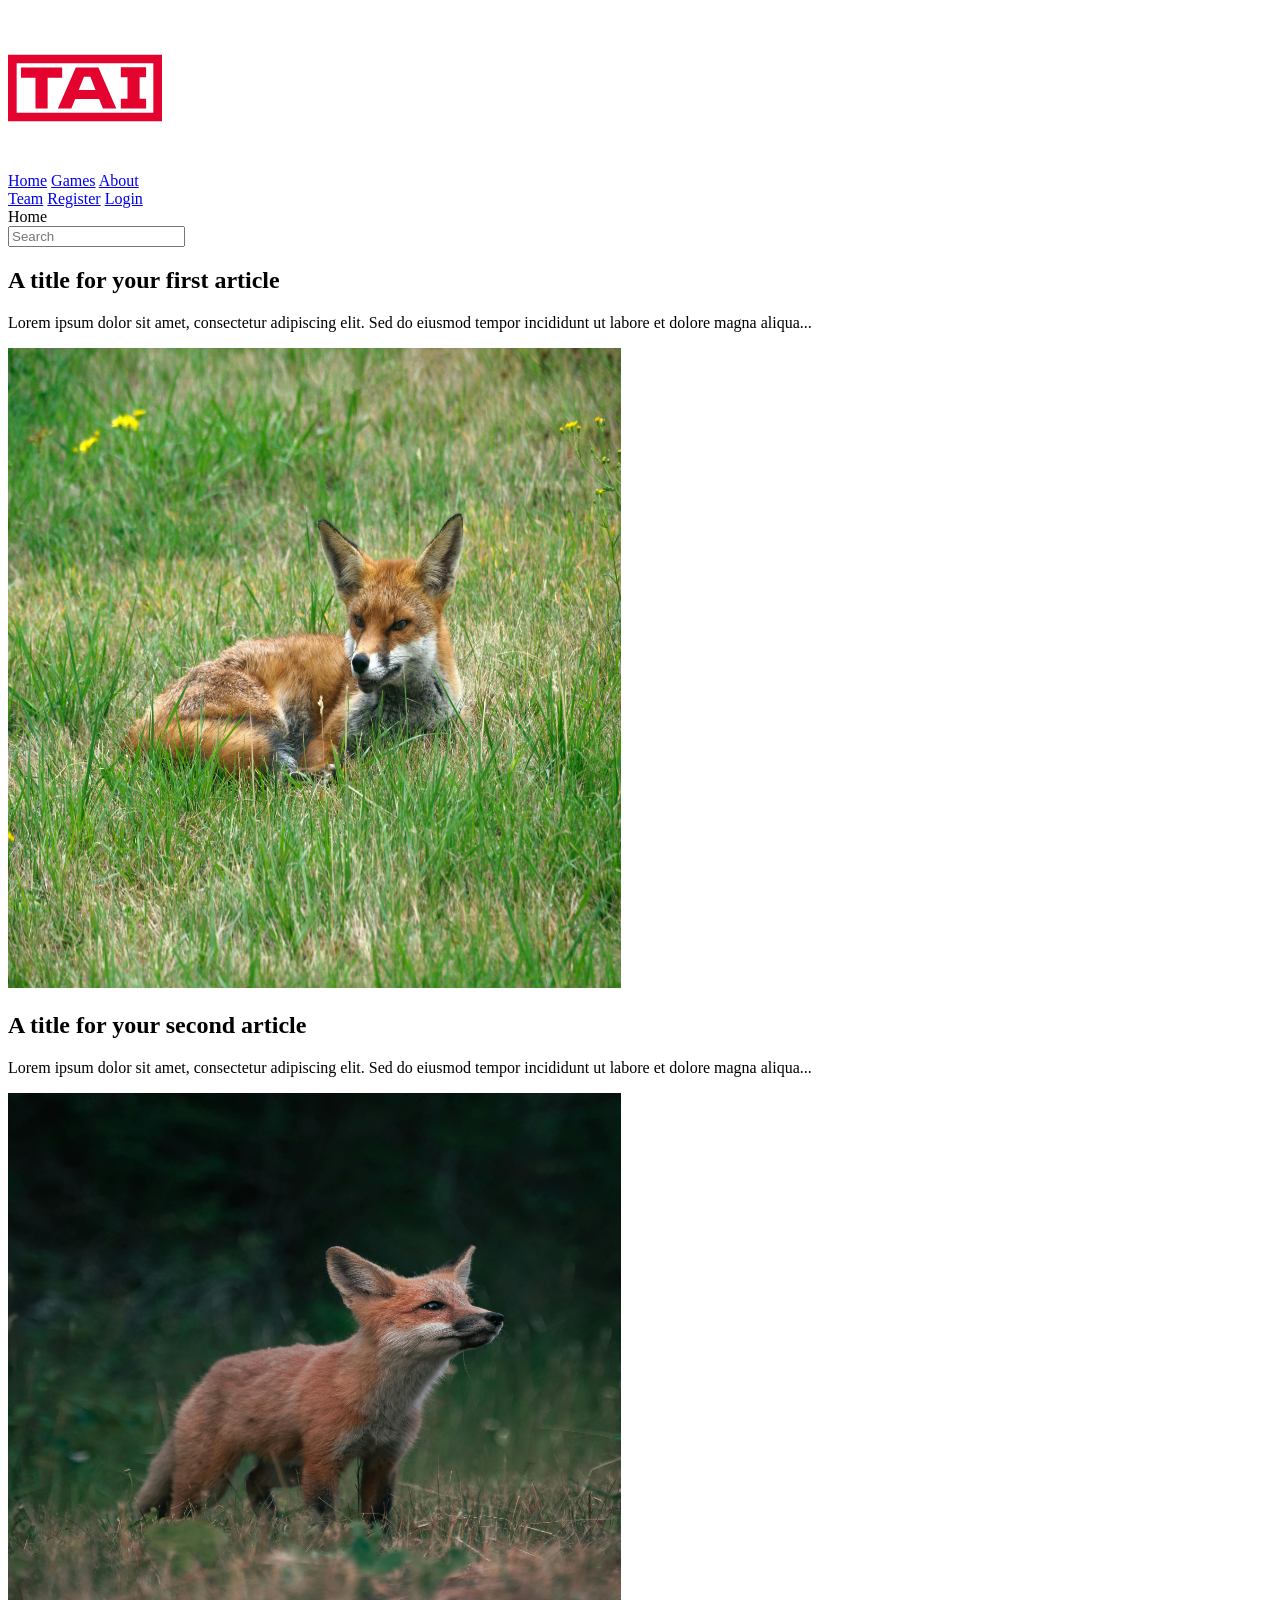
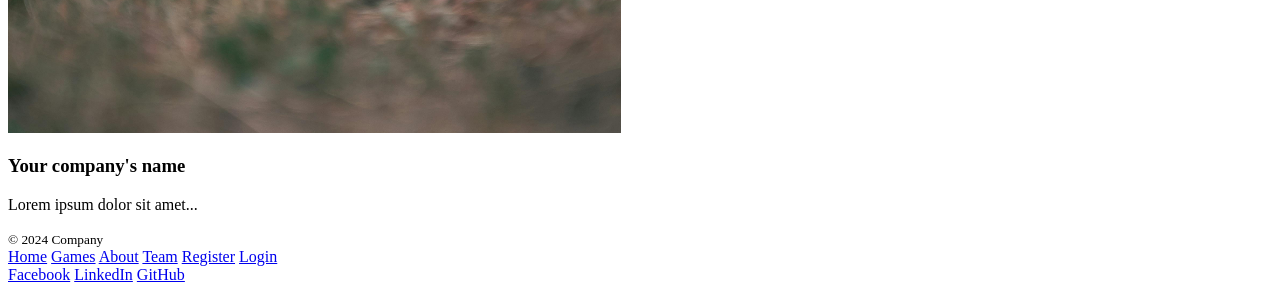
<file: index.html>
<!DOCTYPE html>
<html lang="fi">
<head>
<meta charset="UTF-8">
<title>Home</title>


</head>

<body>

<!-- HEADER -->
<div class="box container header">
    <img src="TAI_punainen_165px.svg" width="154" height="160" alt="Logo">


    <div class="nav">
        <a href="index.html">Home</a>
        <a href="games.html">Games</a>
        <a href="about.html">About</a>
    </div>

    <div class="nav">
        <a href="team.html">Team</a>
        <a href="#">Register</a>
        <a href="#">Login</a>
    </div>
</div>

<!-- SEARCH -->
<div class="box container search-bar">
    <div>Home</div>
    <input class="search-input" type="text" placeholder="Search">
</div>

<!-- ARTICLE 1 -->
<div class="box article">
    <div class="text">
        <h2>A title for your first article</h2>
        <p>
        Lorem ipsum dolor sit amet, consectetur adipiscing elit. Sed do eiusmod tempor incididunt ut labore et dolore magna aliqua...
        </p>
    </div>
    <img src="pexels-brettjordan-13533977.jpg" width="613" height="640" alt="Kettu2">
</div>

<!-- ARTICLE 2 -->
<div class="box article reverse">
    <div class="text">
        <h2>A title for your second article</h2>
        <p>
        Lorem ipsum dolor sit amet, consectetur adipiscing elit. Sed do eiusmod tempor incididunt ut labore et dolore magna aliqua...
        </p>
    </div>
    <img src="Kettu.jpg
" width="613" height="640" alt="Kettu">
</div>

<!-- FOOTER -->
<div class="box footer">
    <div class="footer-column">
        <h3>Your company's name</h3>
        <p>Lorem ipsum dolor sit amet...</p>
        <small>© 2024 Company</small>
    </div>

    <div class="footer-column">
        <a href="index.html">Home</a>
        <a href="games.html">Games</a>
        <a href="about.html">About</a>
        <a href="team.html">Team</a>
        <a href="#">Register</a>
        <a href="#">Login</a>
    </div>

    <div class="footer-column">
        <a href="https://www.facebook.com/profile.php?id=61576678653214">Facebook</a>
        <a href="#">LinkedIn</a>
        <a href="https://github.com/Eemel1/vvvtehtavat">GitHub</a>
</div>

</body>
</html>
</file>
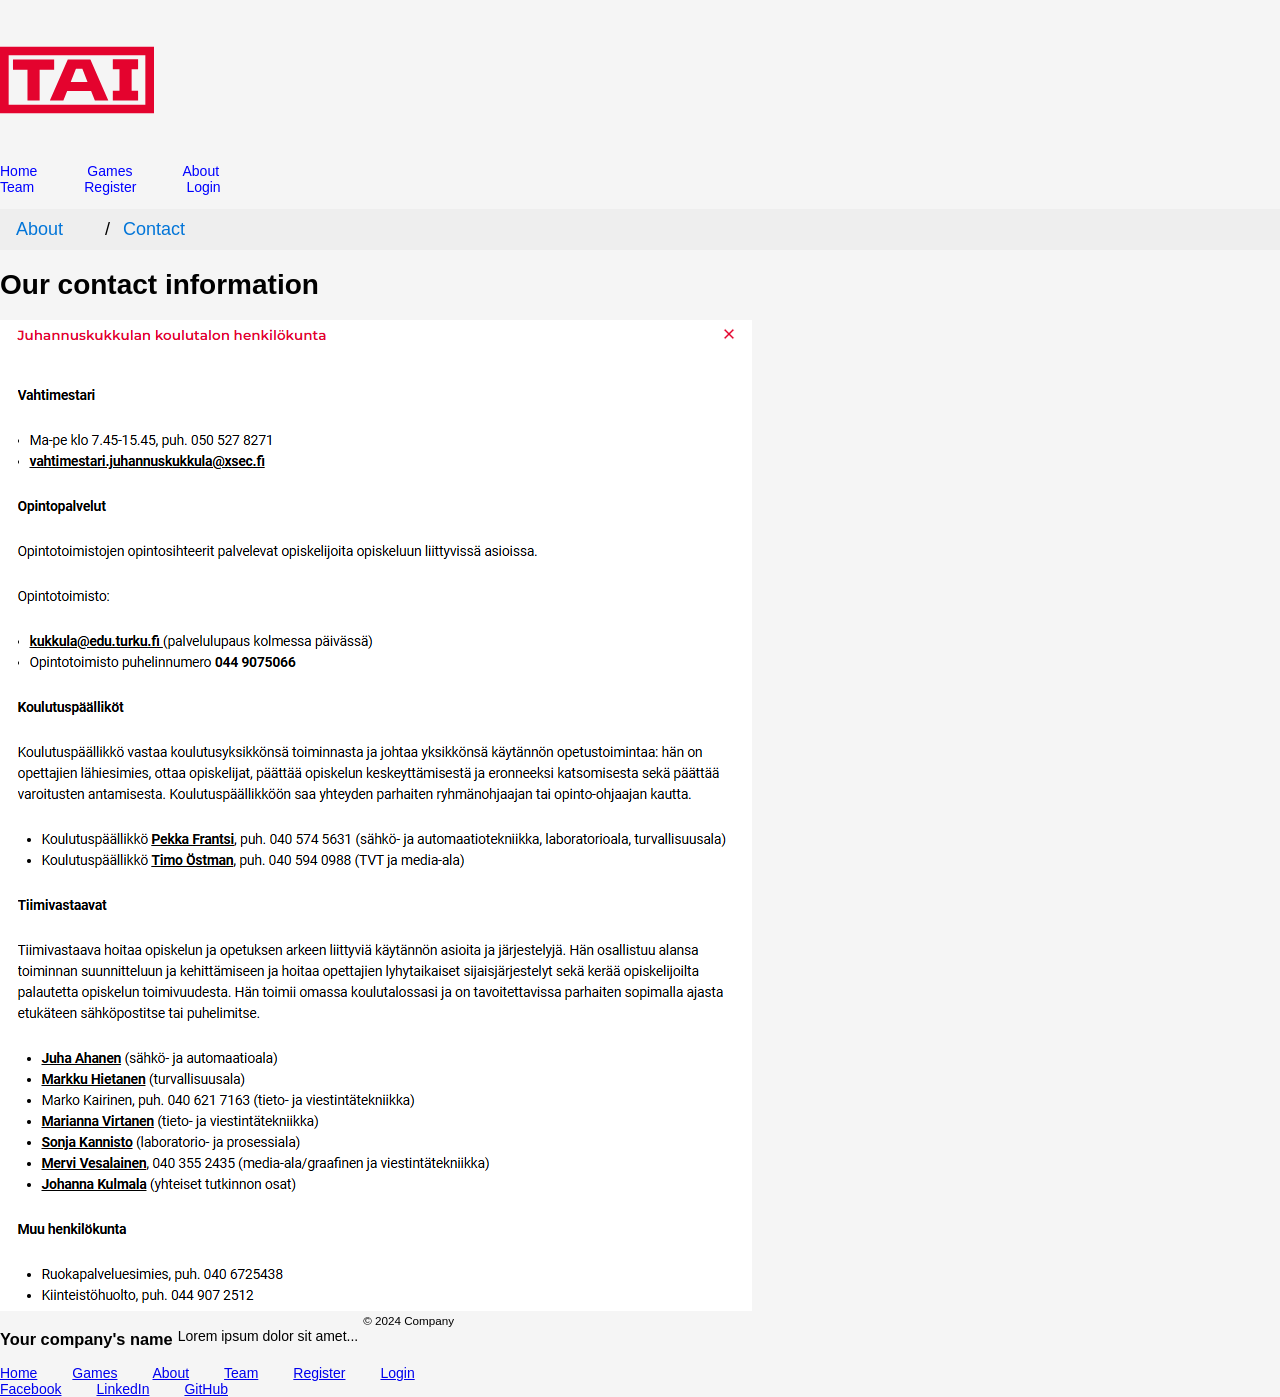
<file: contact.html>
<!DOCTYPE html>
<html lang="fi">
<head>
    <title>Contact</title>
    <link rel="stylesheet" href="tyyli.css">
</head>
<body>
<img src="TAI_punainen_165px.svg" width="154" height="160" alt="Logo">
    

        <div class="nav">
            <a href="index.html">Home</a>
           <a href="games.html">Games</a>
            <a href="about.html">About</a>
        </div>

        <div class="nav">
            <a href="team.html">Team</a>
            <a href="#">Register</a>
            <a href="#">Login</a>
        </div>
<ul class="breadcrumb">
        <li><a href="about.html">About</a></li>
        <li><a href="contact.html">Contact</a></li>
    </ul>
<h1>Our contact information</h1>
<img src="Yhteystiedot.png" alt="Yhteystiedot" />

    <div class="footer-column">
        <h3>Your company's name</h3>
        <p>Lorem ipsum dolor sit amet...</p>
        <small>© 2024 Company</small>
    </div>

    <div class="footer-column">
        <a href="index.html">Home</a>
        <a href="games.html">Games</a>
        <a href="about.html">About</a>
        <a href="team.html">Team</a>
        <a href="#">Register</a>
        <a href="#">Login</a>
    </div>

    <div class="footer-column">
        <a href="https://www.facebook.com/profile.php?id=61576678653214">Facebook</a>
        <a href="#">LinkedIn</a>
        <a href="https://github.com/Eemel1/vvvtehtavat">GitHub</a>
    </div>
</div>
</body>
</html>
</file>
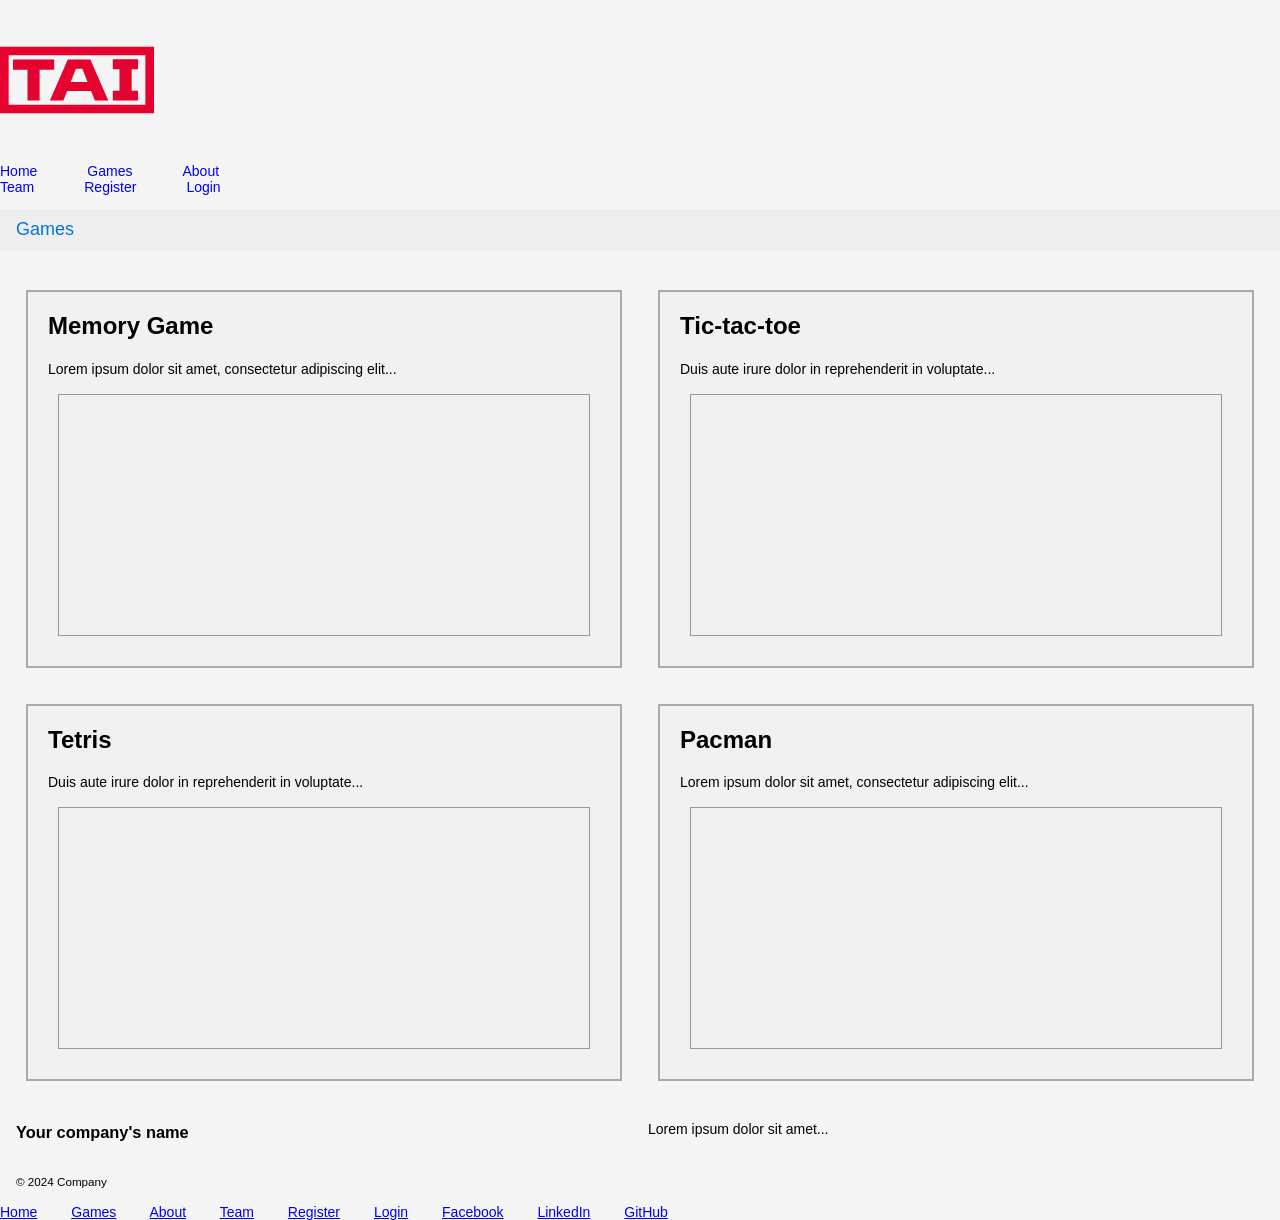
<file: games.html>
<!DOCTYPE html>
<html lang="fi">
<head>
    <title>Games</title>
    <link rel="stylesheet" href="tyyli.css">
</head>
<body>
<img src="TAI_punainen_165px.svg" width="154" height="160" alt="Logo">
<div class="nav">
            <a href="index.html">Home</a>
           <a href="games.html">Games</a>
            <a href="about.html">About</a>
        </div>

        <div class="nav">
            <a href="team.html">Team</a>
            <a href="#">Register</a>
            <a href="#">Login</a>
        </div>
 <ul class="breadcrumb">
        <li><a href="games.html">Games</a></li>
    </ul>
<div class="container">

    <div class="card">
        <h2>Memory Game</h2>
        <p>Lorem ipsum dolor sit amet, consectetur adipiscing elit...</p>
        <div class="image-placeholder"></div>
    </div>

    <div class="card">
        <h2>Tic-tac-toe</h2>
        <p>Duis aute irure dolor in reprehenderit in voluptate...</p>
        <div class="image-placeholder"></div>
    </div>

    <div class="card">
        <h2>Tetris</h2>
        <p>Duis aute irure dolor in reprehenderit in voluptate...</p>
        <div class="image-placeholder"></div>
    </div>

    <div class="card">
        <h2>Pacman</h2>
        <p>Lorem ipsum dolor sit amet, consectetur adipiscing elit...</p>
        <div class="image-placeholder"></div>
</div>
        <h3>Your company's name</h3>
        <p>Lorem ipsum dolor sit amet...</p>
        <small>© 2024 Company</small>
    </div>
        <a href="index.html">Home</a>
        <a href="games.html">Games</a>
        <a href="about.html">About</a>
        <a href="team.html">Team</a>
        <a href="#">Register</a>
        <a href="#">Login</a>
    </div>
        <a href="https://www.facebook.com/profile.php?id=61576678653214">Facebook</a>
        <a href="#">LinkedIn</a>
        <a href="https://github.com/Eemel1/vvvtehtavat">GitHub</a>
    </div>
</body>
</html>
</file>
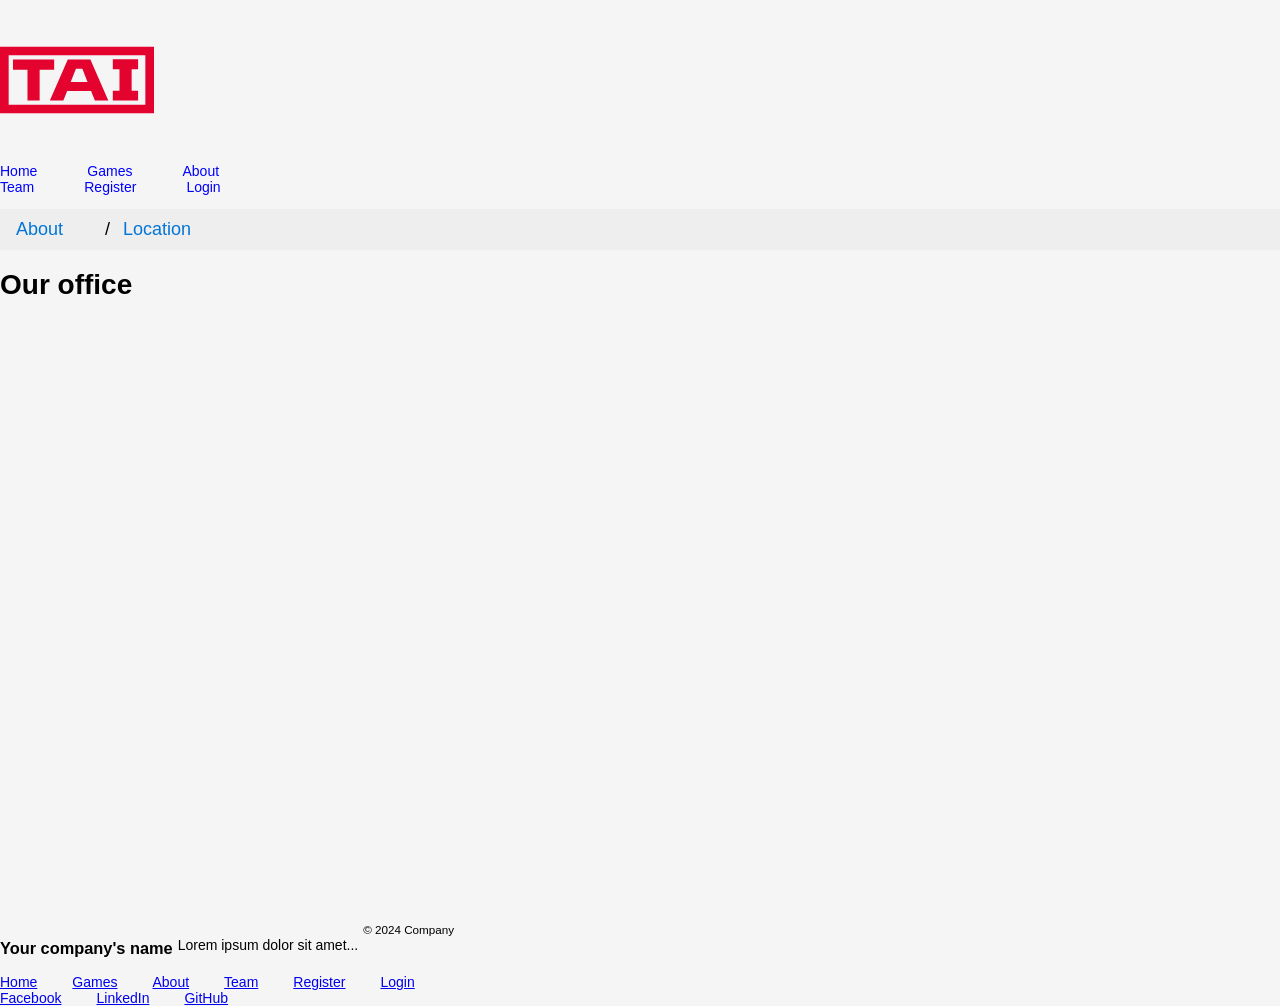
<file: location.html>
<!DOCTYPE html>
<html lang="fi">
<head>
    <title>Location</title>
    <link rel="stylesheet" href="tyyli.css">
    <img src="TAI_punainen_165px.svg" width="154" height="160" alt="Logo">
    

        <div class="nav">
            <a href="index.html">Home</a>
           <a href="games.html">Games</a>
            <a href="about.html">About</a>
        </div>

        <div class="nav">
            <a href="team.html">Team</a>
            <a href="#">Register</a>
            <a href="#">Login</a>
        </div>

<ul class="breadcrumb">
        <li><a href="about.html">About</a></li>
        <li><a href="location.html">Location</a></li>
        <div="box container search-bar></div>
    </ul>

</head>
<body>
    <h1>Our office</h1>
    <iframe src="https://www.google.com/maps/embed?pb=!1m18!1m12!1m3!1d1856.822808137099!2d22.25307841897793!3d60.457840262726506!2m3!1f0!2f0!3f0!3m2!1i1024!2i768!4f13.1!3m3!1m2!1s0x468c7658540c066f%3A0x963a196363e9ec5!2sTurun%20ammatti-instituutti%2C%20Juhannuskukkulan%20koulutalo!5e0!3m2!1sfi!2sfi!4v1776248436984!5m2!1sfi!2sfi" width="800" height="600" style="border:0;" allowfullscreen="" loading="lazy" referrerpolicy="no-referrer-when-downgrade"></iframe>

    <div class="footer-column">
        <h3>Your company's name</h3>
        <p>Lorem ipsum dolor sit amet...</p>
        <small>© 2024 Company</small>
    </div>

    <div class="footer-column">
        <a href="index.html">Home</a>
        <a href="games.html">Games</a>
        <a href="about.html">About</a>
        <a href="team.html">Team</a>
        <a href="#">Register</a>
        <a href="#">Login</a>
    </div>

    <div class="footer-column">
        <a href="https://www.facebook.com/profile.php?id=61576678653214">Facebook</a>
        <a href="#">LinkedIn</a>
        <a href="https://github.com/Eemel1/vvvtehtavat">GitHub</a>
    </div>
</div>
</body>
</html>
</file>
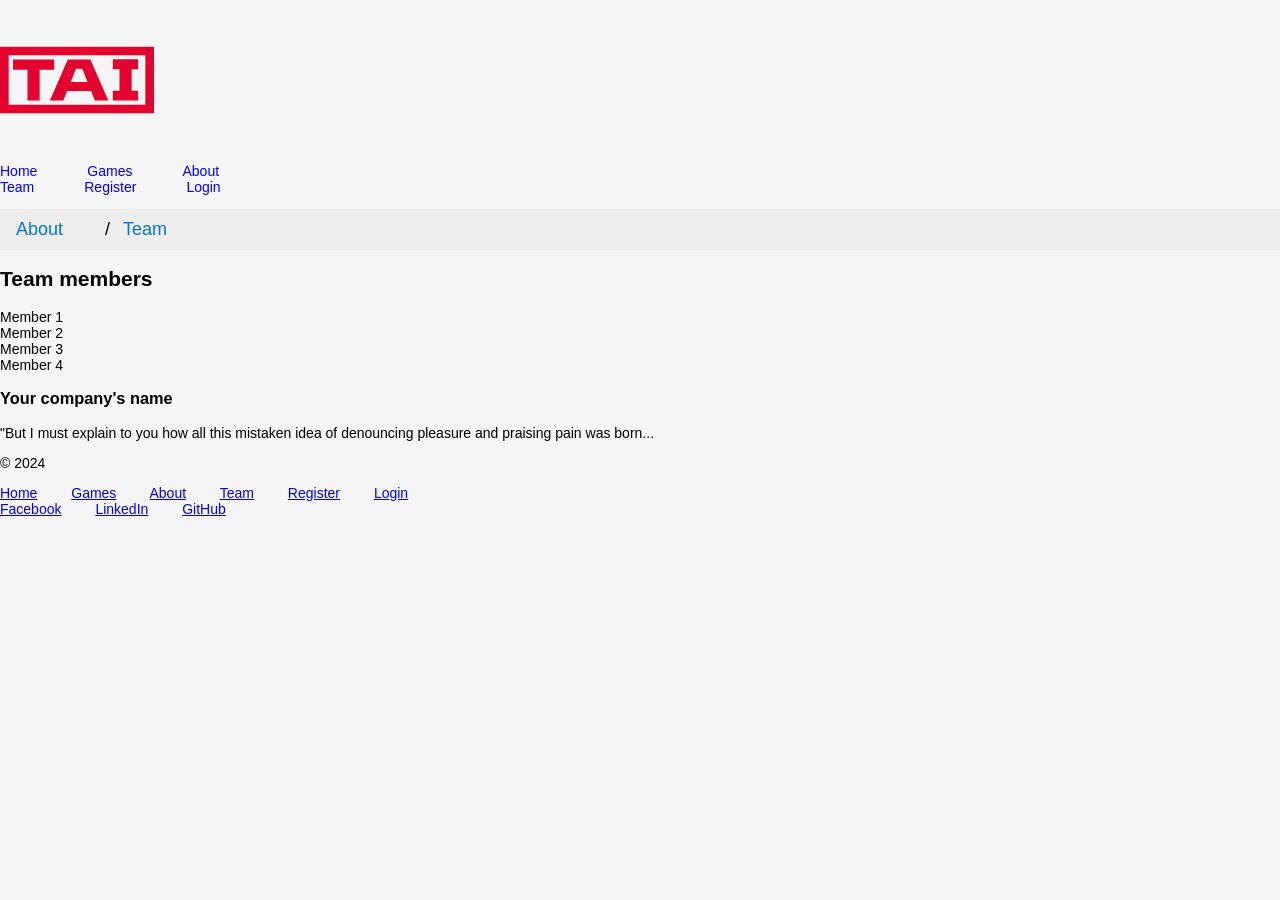
<file: team.html>
<!DOCTYPE html>
<html lang="fi">
<head>
    <title>Team</title>
    <link rel="stylesheet" href="tyyli.css">
</head>
<body>

     <img src="TAI_punainen_165px.svg" width="154" height="160" alt="Logo">
    

        <div class="nav">
            <a href="index.html">Home</a>
           <a href="games.html">Games</a>
            <a href="about.html">About</a>
        </div>

        <div class="nav">
            <a href="team.html">Team</a>
            <a href="#">Register</a>
            <a href="#">Login</a>
        </div>

    </div>

    <ul class="breadcrumb">
        <li><a href="about.html">About</a></li>
        <li><a href="team.html">Team</a></li>
        <divc="box container search-bar></divc>
    </ul>
    <section class="team members">
        <h2>Team members</h2>
        <div class="logos">
          <div>Member 1</div>
          <div>Member 2</div>
          <div>Member 3</div>
          <div>Member 4</div>
        </div>
      </section>

    <footer>
        <div>
            <h3>Your company's name</h3>
            <p>
                "But I must explain to you how all this mistaken idea of denouncing pleasure and praising pain was born...
            </p>
            <p>© 2024</p>
        </div>

        <div>
            <a href="index.html">Home</a>
            <a href="games.html">Games</a>
            <a href="about.html">About</a>
            <a href="team.html">Team</a>
            <a href="#">Register</a>
            <a href="#">Login</a>
        </div>

        <div>
            <a href="https://www.facebook.com/profile.php?id=61576678653214">Facebook</a>
            <a href="#">LinkedIn</a>
            <a href="https://github.com/Eemel1/vvvtehtavat">GitHub</a>
        </div>
    </footer>

</body>
</html>
</file>
<file: tyyli.css>
html {
	font-family: "Roboto", sans-serif;
	font-optical-sizing: auto;
	font-weight: 400;
	font-style: normal;
	font-size: 14px;
}
a {
	margin-right: 30px;
}
.flex-container {
	display: flex;
	flex-direction: row;
	justify-content: space-between;
	align-items: center; /* vaakasuuntainen keskitys */
	background-color: lightblue;
	flex-wrap: wrap;
	padding: 5px;	
}
.flex-item {
	padding: 10px;
	flex: 1;
	background-color: lightgrey;
	border: 1px solid #C0C0C0;	
}
.right {
	text-align: right;
}
.yksi {
	flex-grow: 1;		
}
.kaksi {
	flex-grow: 2
}
.kolme {
	flex-grow: 3
}
.nelja {
	flex-grow: 4
}
#haku {
	padding: 5px 2px 5px 2px;
	width: 100%; /* pitää olla tai box-sizing ei toimi */
	box-sizing: border-box;	/* laatikon padding ei vaikuta leveyteen */	
}
.container {
    display: flex;
}
body {
    font-family: Arial, sans-serif;
    margin: 0;
    background: #f2f2f2;
}

/* YLEISET */
.container {
    display: flex;
}

.box {
    border: 2px solid #999;
    background: #e9e9e9;
    padding: 15px;
    margin: 10px;
}

/* HEADER */
.header {
    justify-content: space-between;
    align-items: center;
}

.logo {
    font-size: 24px;
    font-weight: bold;
}

.nav {
    display: flex;
    gap: 20px;
}

.nav a {
    text-decoration: none;
    color: blue;
}

/* SEARCH BAR */
.search-bar {
    justify-content: space-between;
    align-items: center;
}

.search-input {
    padding: 5px;
}

/* ARTIKKELIT */
.article {
    display: flex;
    gap: 20px;
}

.article.reverse {
    flex-direction: row-reverse;
}

.text {
    flex: 2;
}

.image {
    flex: 1;
    background: #ccc;
    height: 150px;
    display: flex;
    justify-content: center;
    align-items: center;
}

/* FOOTER */
.footer {
    display: flex;
    justify-content: space-between;
}

.footer-column {
    display: flex;
    flex-direction: row;
    gap: 5px;
}

.footer a {
    color: blue;
    text-decoration: none;
}

ul.breadcrumb {
  padding: 10px 16px;
  list-style: none;
  background-color: #eee;
}

/* Display list items side by side */
ul.breadcrumb li {
  display: inline;
  font-size: 18px;
}

/* Add a slash symbol (/) before/behind each list item */
ul.breadcrumb li+li:before {
  padding: 8px;
  color: black;
  content: "/\00a0";
}

/* Add a color to all links inside the list */
ul.breadcrumb li a {
  color: #0275d8;
  text-decoration: none;
}

/* Add a color on mouse-over */
ul.breadcrumb li a:hover {
  color: #01447e;
  text-decoration: underline;
}

ul.breadcrumb {
  padding: 10px 16px;
  list-style: none;
  background-color: #eee;
}

/* Display list items side by side */
ul.breadcrumb li {
  display: inline;
  font-size: 18px;
}

/* Add a slash symbol (/) before/behind each list item */
ul.breadcrumb li+li:before {
  padding: 8px;
  color: black;
  content: "/\00a0";
}

/* Add a color to all links inside the list */
ul.breadcrumb li a {
  color: #0275d8;
  text-decoration: none;
}

/* Add a color on mouse-over */
ul.breadcrumb li a:hover {
  color: #01447e;
  text-decoration: underline;
}
.container {
  display: flex;
  flex-direction: column

}

.container div {
  background-color: #f1f1f1;
  margin: 10px;
  padding: 20px;
  font-size: 30px;
}

@media screen and (max-width: 600px) {
  .flex-container {
    flex-direction: column;
  }
  .linkit {
    display: none;
  }
}

@media screen and (min-width: 601px) {

  .flex-container {
    flex-direction: row;
  }
}

@media (min-width: 600px) {
  .header {grid-area: 1 / span 6;}
  .menu {grid-area: 2 / span 1;}
  .content {grid-area: 2 / span 4;}
  .facts {grid-area: 2 / span 1;}
  .footer {grid-area: 3 / span 6;}
}

body {
        margin: 0;
        font-family: Arial, sans-serif;
        background: #f5f5f5;
    }

    .container {
        display: grid;
        grid-template-columns: repeat(2, 1fr);
        gap: 16px;
        padding: 16px;
    }

    .card {
        background: #ddd;
        border: 2px solid #aaa;
        padding: 16px;
        box-sizing: border-box;
    }

    .card h2 {
        margin-top: 0;
        font-size: 24px;
    }

    .card p {
        font-size: 14px;
        line-height: 1.4;
    }

    .image-placeholder {
        margin-top: 12px;
        height: 200px;
        background: #ccc;
        position: relative;
        border: 1px solid #999;
    }

    .image-placeholder::before {
        transform: rotate(45deg);
    }

    .image-placeholder::after {
        transform: rotate(-45deg);
    }

    /* Responsiivisuus */
    @media (max-width: 768px) {
        .container {
            grid-template-columns: 1fr;
        }
    }
</file>
